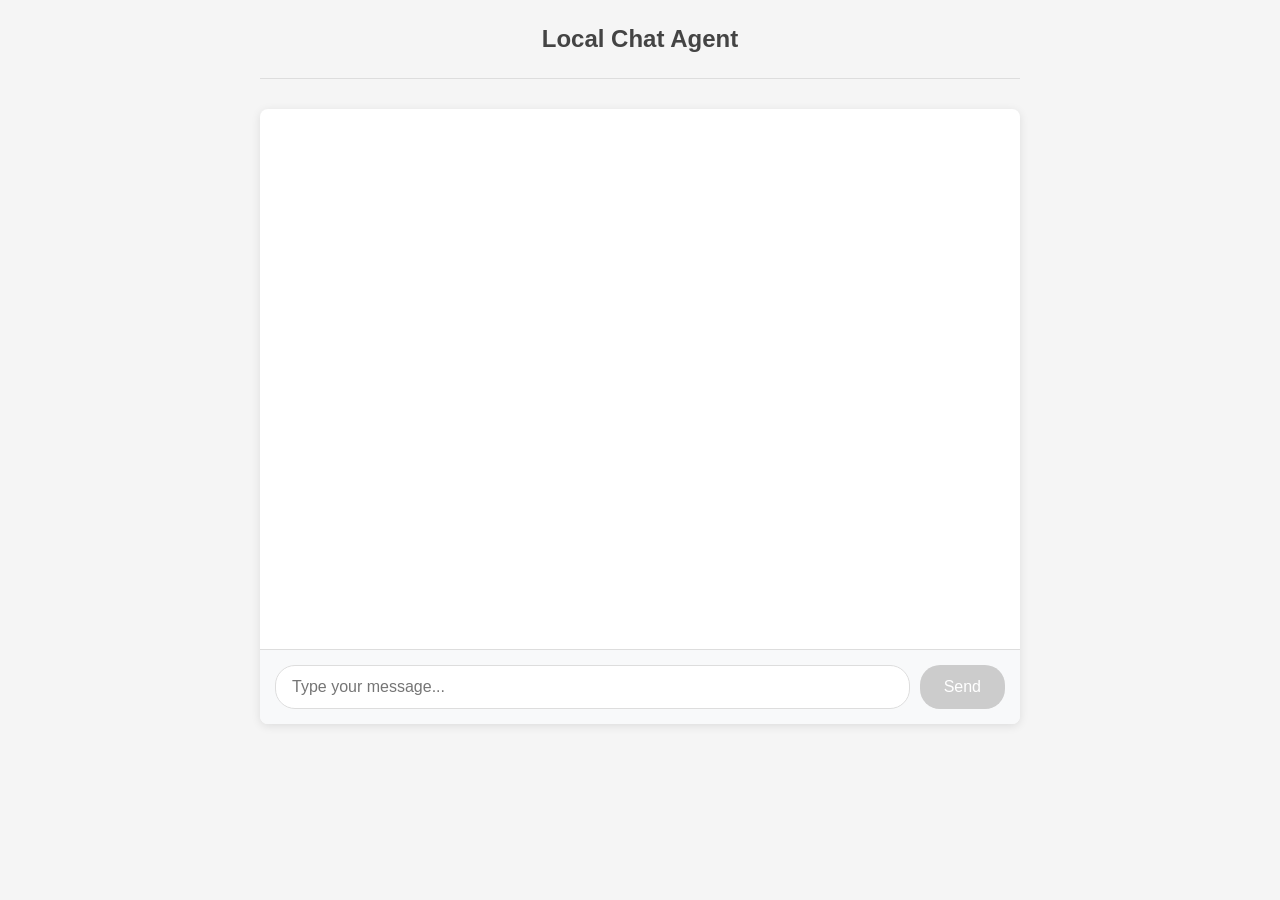
<file: chat/static/index.html>
<!DOCTYPE html>
<html lang="en">
<head>
    <meta charset="UTF-8">
    <meta name="viewport" content="width=device-width, initial-scale=1.0">
    <title>Local Chat Agent</title>
    <style>
        * {
            margin: 0;
            padding: 0;
            box-sizing: border-box;
        }
        
        body {
            font-family: -apple-system, BlinkMacSystemFont, 'Segoe UI', Roboto, Oxygen, Ubuntu, Cantarell, sans-serif;
            background-color: #f5f5f5;
            color: #333;
            line-height: 1.6;
        }
        
        .container {
            max-width: 800px;
            margin: 0 auto;
            padding: 20px;
        }
        
        header {
            text-align: center;
            margin-bottom: 30px;
            padding-bottom: 20px;
            border-bottom: 1px solid #ddd;
        }
        
        h1 {
            font-size: 24px;
            color: #444;
        }
        
        .chat-container {
            background-color: white;
            border-radius: 8px;
            box-shadow: 0 2px 10px rgba(0, 0, 0, 0.1);
            overflow: hidden;
        }
        
        .messages {
            padding: 20px;
            height: 60vh;
            overflow-y: auto;
            display: flex;
            flex-direction: column;
            gap: 15px;
        }
        
        .message {
            max-width: 80%;
            padding: 12px 16px;
            border-radius: 18px;
            word-wrap: break-word;
            white-space: pre-wrap;
        }
        
        .user-message {
            background-color: #007bff;
            color: white;
            align-self: flex-end;
            margin-left: auto;
        }
        
        .assistant-message {
            background-color: #e9ecef;
            color: #333;
            align-self: flex-start;
        }
        
        .input-area {
            padding: 15px;
            background-color: #f8f9fa;
            border-top: 1px solid #ddd;
            display: flex;
            gap: 10px;
            align-items: center;
        }
        
        .input-controls {
            display: flex;
            gap: 10px;
            width: 100%;
        }
        
        #user-input {
            flex: 1;
            padding: 12px 16px;
            border: 1px solid #ddd;
            border-radius: 20px;
            font-size: 16px;
            outline: none;
        }
        
        #user-input:focus {
            border-color: #007bff;
        }
        
        #send-button {
            padding: 12px 24px;
            background-color: #007bff;
            color: white;
            border: none;
            border-radius: 20px;
            font-size: 16px;
            cursor: pointer;
            transition: background-color 0.2s;
        }
        
        #send-button:hover {
            background-color: #0056b3;
        }
        
        #send-button:disabled {
            background-color: #ccc;
            cursor: not-allowed;
        }
        
        .thinking-indicator {
            color: #666;
            font-style: italic;
            display: none;
            padding-left: 10px;
        }
        
        @media (max-width: 768px) {
            .container {
                padding: 10px;
            }
            
            .messages {
                height: 50vh;
            }
            
            #user-input {
                font-size: 14px;
            }
        }
    </style>
</head>
<body>
    <div class="container">
        <header>
            <h1>Local Chat Agent</h1>
        </header>
        
        <div class="chat-container">
            <div class="messages" id="messages">
                <!-- Messages will be inserted here -->
            </div>
            
            <div class="input-area">
                <div class="input-controls">
                    <input type="text" id="user-input" placeholder="Type your message..." autocomplete="off">
                    <button id="send-button" disabled>Send</button>
                </div>
                <!-- Thinking indicator inside input area -->
                <div class="thinking-indicator" id="thinking">
                    Thinking...
                </div>
            </div>
        </div>
    </div>

    <script>
        // Conversation state - starts with empty messages array
        let messages = [];
        
        // Track whether a reply is currently being generated
        let isGeneratingReply = false;
        
        // DOM elements
        const messagesContainer = document.getElementById('messages');
        const userInput = document.getElementById('user-input');
        const sendButton = document.getElementById('send-button');
        const thinkingIndicator = document.getElementById('thinking');
        
        // Add a message to the chat display
        function addMessage(role, content) {
            const messageDiv = document.createElement('div');
            messageDiv.className = `message ${role}-message`;
            messageDiv.textContent = content;
            messagesContainer.appendChild(messageDiv);
            
            // Scroll to bottom
            messagesContainer.scrollTop = messagesContainer.scrollHeight;
        }
        
        // Send user message and get reply
        async function sendMessage() {
            // Don't send if already generating a reply
            if (isGeneratingReply) {
                return;
            }
            
            const text = userInput.value.trim();
            if (!text) return;
            
            // Set flag to indicate we're generating
            isGeneratingReply = true;
            
            // Add user message to state and display
            messages.push({
                role: 'user',
                content: text
            });
            addMessage('user', text);
            
            // Clear input and disable it during processing
            userInput.value = '';
            sendButton.disabled = true;
            thinkingIndicator.style.display = 'block';
            
            try {
                const response = await fetch('/api/chat', {
                    method: 'POST',
                    headers: {
                        'Content-Type': 'application/json'
                    },
                    body: JSON.stringify({ messages: messages })
                });
                
                if (!response.ok) {
                    throw new Error(`HTTP error! status: ${response.status}`);
                }
                
                const data = await response.json();
                const reply = data.reply;
                
                // Add assistant message to state and display
                messages.push({
                    role: 'assistant',
                    content: reply
                });
                addMessage('assistant', reply);
            } catch (error) {
                console.error('Error:', error);
                addMessage('assistant', `Error: ${error.message}`);
            } finally {
                // Re-enable input and reset flag
                isGeneratingReply = false;
                sendButton.disabled = userInput.value.trim() === '';
                thinkingIndicator.style.display = 'none';
            }
        }
        
        // Handle Enter key - only send if not already generating a reply
        userInput.addEventListener('keypress', (e) => {
            if (e.key === 'Enter') {
                if (!isGeneratingReply) {
                    sendMessage();
                }
            }
        });
        
        // Handle Send button click
        sendButton.addEventListener('click', sendMessage);
        
        // Enable/disable send button based on input
        userInput.addEventListener('input', () => {
            sendButton.disabled = userInput.value.trim() === '' || isGeneratingReply;
        });
        
        // Initialize - enable send button when there's input
        document.addEventListener('DOMContentLoaded', () => {
            // Send button is initially disabled and will be enabled when user types
            // No system prompt loading needed - the backend handles it
        });
    </script>
</body>
</html>
</file>
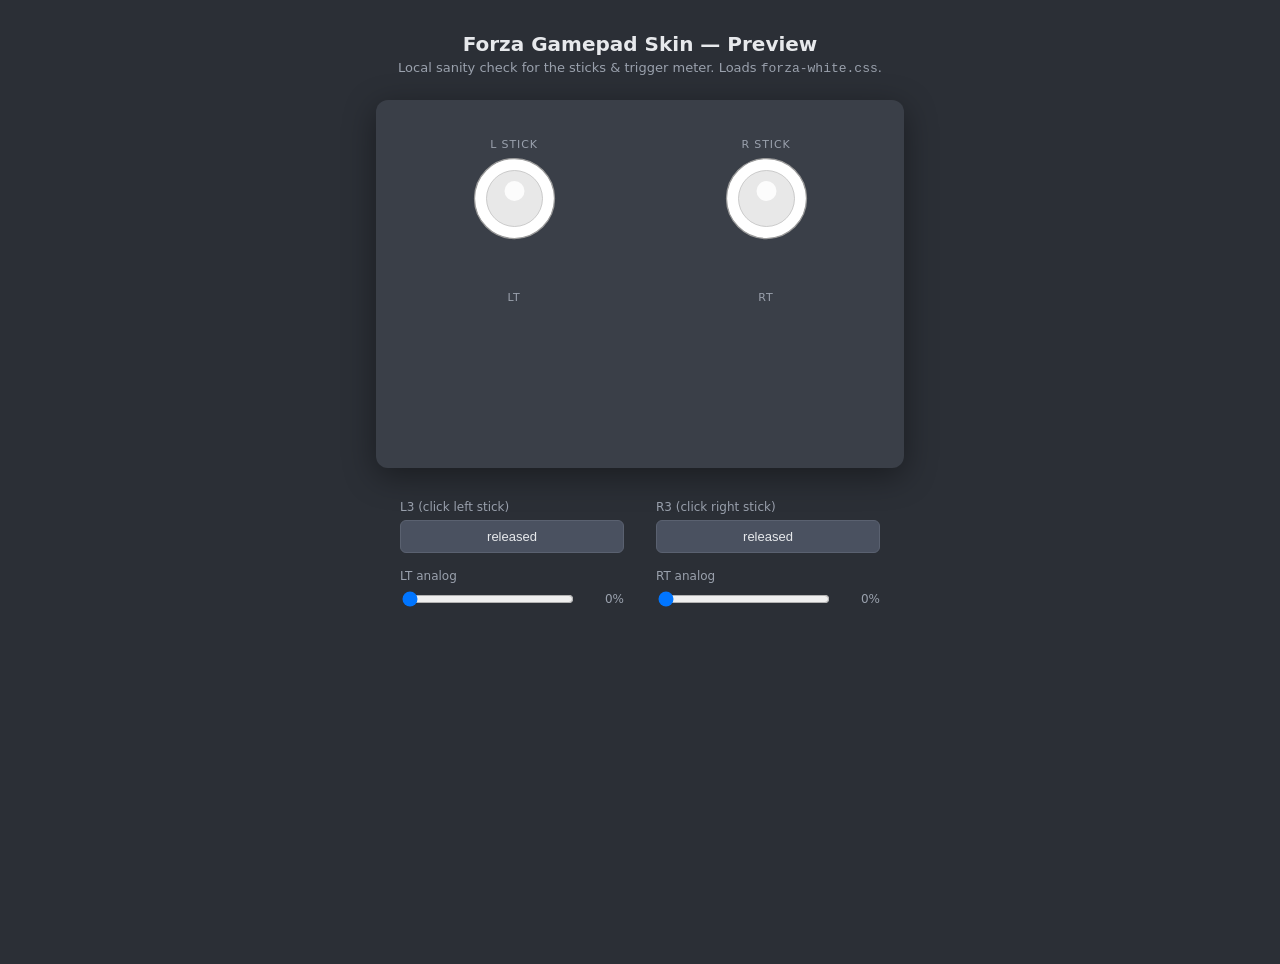
<file: preview.html>
<!doctype html>
<html lang="en">
<head>
<meta charset="utf-8">
<title>Forza Gamepad Skin — Preview</title>
<style>
  body {
    margin: 0;
    font-family: -apple-system, BlinkMacSystemFont, "Segoe UI", system-ui, sans-serif;
    background: #2b2f36;
    color: #e7e9ec;
    min-height: 100vh;
    display: flex;
    flex-direction: column;
    align-items: center;
    padding: 32px 16px;
  }
  h1 { font-weight: 600; margin: 0 0 4px; font-size: 20px; }
  p.lede { margin: 0 0 24px; color: #9aa1ad; font-size: 13px; }

  /* Mock of gamepadviewer.com's DOM. The class chain matters:
     .controller.xbox.white is what forza-white.css targets. */
  .stage {
    position: relative;
    width: 480px;
    height: 320px;
    background: #3a3f48;
    border-radius: 12px;
    box-shadow: 0 8px 32px rgba(0,0,0,0.4);
    margin-bottom: 32px;
    padding: 24px;
    display: grid;
    grid-template-columns: 1fr 1fr;
    grid-template-rows: auto auto;
    gap: 24px;
    place-items: center;
  }
  .stage .label {
    font-size: 11px;
    text-transform: uppercase;
    letter-spacing: 0.08em;
    color: #9aa1ad;
    margin-bottom: 6px;
  }
  .cell { display: flex; flex-direction: column; align-items: center; }
  .controller.xbox.white { display: contents; }

  /* Sticks: 83x83 to match gamepadviewer.com's stick element size. */
  .stick {
    width: 83px;
    height: 83px;
    background-repeat: no-repeat;
  }

  /* Triggers: 88x121 to match gamepadviewer.com. RT gets the same
     horizontal flip the real site applies via inline transform. */
  .triggers {
    display: contents;
  }
  .trigger {
    width: 88px;
    height: 121px;
    opacity: 1;
    background-repeat: no-repeat;
  }
  .trigger.right { transform: rotateY(180deg); }

  /* Controls panel */
  .controls {
    display: grid;
    grid-template-columns: 1fr 1fr;
    gap: 16px 32px;
    width: 480px;
  }
  .control { display: flex; flex-direction: column; gap: 6px; }
  .control label { font-size: 12px; color: #9aa1ad; }
  button {
    background: #4a5160;
    color: #e7e9ec;
    border: 1px solid #5a6170;
    border-radius: 6px;
    padding: 8px 12px;
    font-size: 13px;
    cursor: pointer;
  }
  button.on { background: #6c8cff; border-color: #6c8cff; color: #fff; }
  input[type=range] { width: 100%; }
  .row {
    display: flex;
    align-items: center;
    justify-content: space-between;
    gap: 12px;
  }
  .val {
    font-variant-numeric: tabular-nums;
    font-size: 12px;
    color: #9aa1ad;
    min-width: 36px;
    text-align: right;
  }
</style>
<link rel="stylesheet" href="./forza-white.css">
</head>
<body>

<h1>Forza Gamepad Skin — Preview</h1>
<p class="lede">Local sanity check for the sticks &amp; trigger meter. Loads <code>forza-white.css</code>.</p>

<div class="stage">
  <!-- The class chain that forza-white.css targets -->
  <div class="controller xbox white" style="display: contents;">
    <div class="cell">
      <div class="label">L stick</div>
      <div class="stick left" id="stick-left"></div>
    </div>
    <div class="cell">
      <div class="label">R stick</div>
      <div class="stick right" id="stick-right"></div>
    </div>
    <div class="cell">
      <div class="label">LT</div>
      <div class="triggers" style="display: contents;">
        <span class="trigger left" id="trigger-left"></span>
      </div>
    </div>
    <div class="cell">
      <div class="label">RT</div>
      <div class="triggers" style="display: contents;">
        <span class="trigger right" id="trigger-right"></span>
      </div>
    </div>
  </div>
</div>

<div class="controls">
  <div class="control">
    <label>L3 (click left stick)</label>
    <button id="btn-l3">released</button>
  </div>
  <div class="control">
    <label>R3 (click right stick)</label>
    <button id="btn-r3">released</button>
  </div>
  <div class="control">
    <label>LT analog</label>
    <div class="row">
      <input type="range" id="range-lt" min="0" max="100" value="0">
      <span class="val" id="val-lt">0%</span>
    </div>
  </div>
  <div class="control">
    <label>RT analog</label>
    <div class="row">
      <input type="range" id="range-rt" min="0" max="100" value="0">
      <span class="val" id="val-rt">0%</span>
    </div>
  </div>
</div>

<script>
  // Toggle .pressed on the sticks (mirrors what gamepadviewer.com does on L3/R3)
  function toggle(btnId, stickId) {
    const btn = document.getElementById(btnId);
    const stick = document.getElementById(stickId);
    btn.addEventListener('click', () => {
      const pressed = stick.classList.toggle('pressed');
      btn.textContent = pressed ? 'pressed' : 'released';
      btn.classList.toggle('on', pressed);
    });
  }
  toggle('btn-l3', 'stick-left');
  toggle('btn-r3', 'stick-right');

  // Drive clip-path on the triggers (mirrors gamepadviewer.com's smeter=1 mode).
  // gamepadviewer.com formula (from tester.js): inset = (1 - value) * 100%
  // i.e. at value 0 the entire element is clipped away, at value 1 nothing
  // is clipped, so the white fill grows bottom-up.
  function bindTrigger(rangeId, valId, triggerId) {
    const range = document.getElementById(rangeId);
    const val = document.getElementById(valId);
    const trigger = document.getElementById(triggerId);
    function update() {
      const v = range.valueAsNumber / 100;
      const inset = ((1 - v) * 100).toFixed(2) + '%';
      trigger.style.clipPath = `inset(${inset} 0 0 0)`;
      trigger.style.webkitClipPath = `inset(${inset} 0 0 0)`;
      val.textContent = range.value + '%';
    }
    range.addEventListener('input', update);
    update();
  }
  bindTrigger('range-lt', 'val-lt', 'trigger-left');
  bindTrigger('range-rt', 'val-rt', 'trigger-right');
</script>

</body>
</html>
</file>
<file: forza-white.css>
/*
  Forza Gamepad Skin — White Xbox One Controller
  ==============================================
  Designed for use with gamepadviewer.com as an OBS overlay while playing
  Forza on a white Xbox One controller.

  Two changes from the stock White Xbox One skin (s=0):

    1. Analog sticks are inverted — white at rest, black when L3/R3 is
       clicked. Forza relies on tiny stick inputs, so resting sticks need
       to read clearly against road backgrounds; the click flash drops to
       black so it's still legible.

    2. LT/RT are rendered as a white meter that fills bottom-up like a
       pressure gauge, instead of the default fade in/out. This requires
       smeter=1 in the gamepadviewer URL (see below) — that flag flips
       gamepadviewer.com's internal trigger handling from
       opacity-driven to clip-path-driven, and the white silhouette here
       is what gets revealed bottom-up.

  Apply via:
    https://gamepadviewer.com/?s=0&smeter=1&editcss=<raw URL of this file>
*/

/* ---------- Sticks (inverted) ---------- */

.controller.xbox.white .stick {
  background-image: url("data:image/svg+xml;utf8,<svg xmlns='http://www.w3.org/2000/svg' viewBox='0 0 83 83'><circle cx='41.5' cy='41.5' r='40' fill='%23ffffff' stroke='%239a9a9a' stroke-width='1.25'/><circle cx='41.5' cy='41.5' r='28' fill='%23e8e8e8' stroke='%23bcbcbc' stroke-width='0.75'/><circle cx='41.5' cy='34' r='10' fill='%23ffffff' opacity='0.85'/></svg>") !important;
  background-position: 0 0 !important;
  background-repeat: no-repeat !important;
  background-size: 83px 83px !important;
}

.controller.xbox.white .stick.pressed {
  background-image: url("data:image/svg+xml;utf8,<svg xmlns='http://www.w3.org/2000/svg' viewBox='0 0 83 83'><circle cx='41.5' cy='41.5' r='40' fill='%231a1a1a' stroke='%23000000' stroke-width='1.25'/><circle cx='41.5' cy='41.5' r='28' fill='%232a2a2a' stroke='%23000000' stroke-width='0.75'/><circle cx='41.5' cy='34' r='10' fill='%233a3a3a' opacity='0.55'/></svg>") !important;
  background-position: 0 0 !important;
}

/* ---------- Triggers (white meter) ---------- */

.controller.xbox.white .trigger {
  background-image: url("data:image/svg+xml;utf8,<svg xmlns='http://www.w3.org/2000/svg' viewBox='0 0 88 121'><path d='M 16 4 L 62 4 Q 82 4 84 24 L 84 100 Q 84 117 66 117 L 22 117 Q 4 117 4 100 L 4 24 Q 6 4 26 4 Z' fill='%23ffffff' stroke='%23222222' stroke-width='2' stroke-linejoin='round'/></svg>") !important;
  background-repeat: no-repeat !important;
  background-position: center !important;
  background-size: contain !important;
}
</file>
